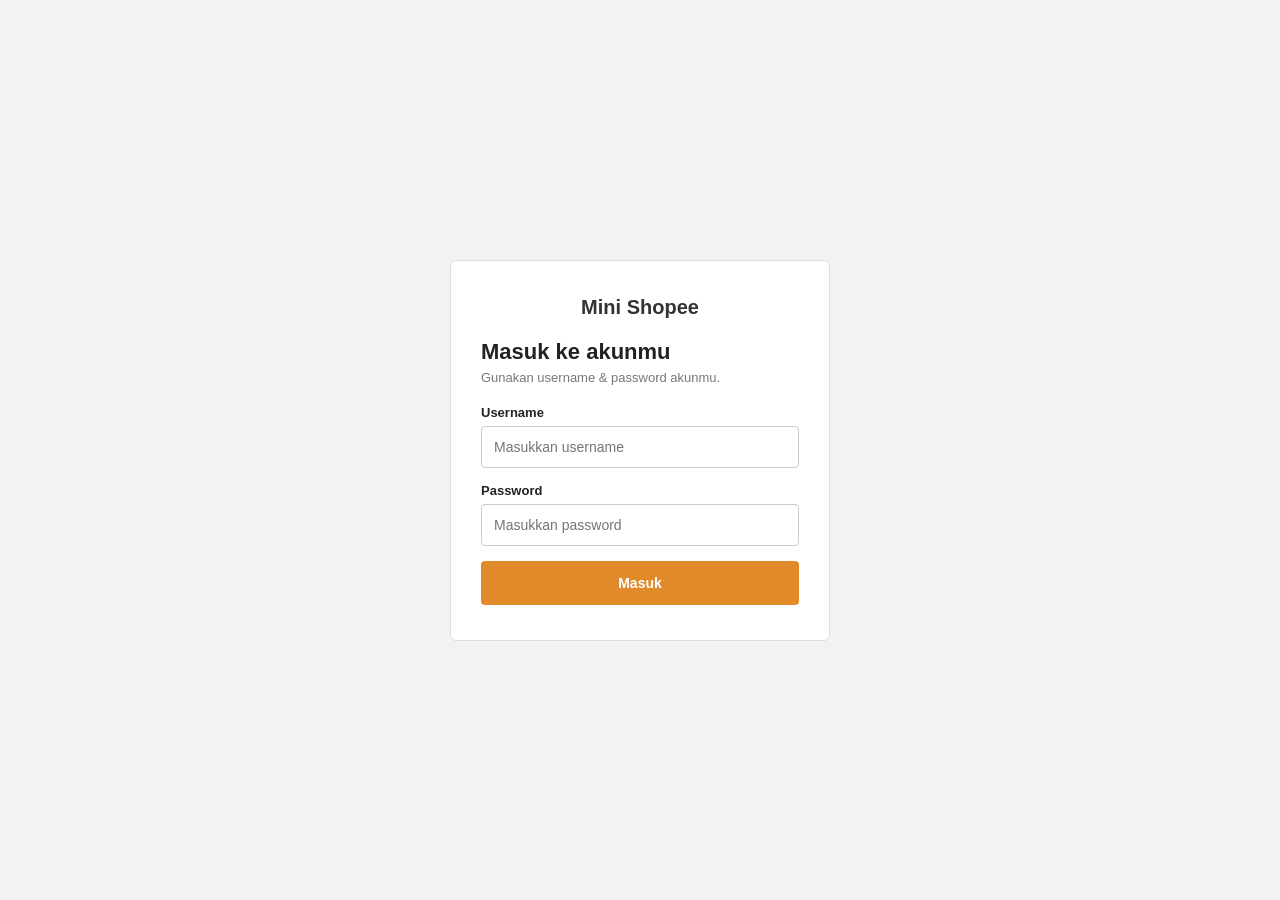
<file: index.html>
<!DOCTYPE html>
<html lang="en">
<head>
    <meta charset="UTF-8">
    <meta name="viewport" content="width=device-width, initial-scale=1.0">
    <title>Mini Shopee - Katalog</title>

    <link rel="stylesheet" href="style.css">
    <script src="products.js" defer></script>
</head>

<body>

    <!-- navbar -->
    <header class="navbar">

        <div class="logo">Mini Shopee</div>

        <div class="nav-search">
            <input
                type="text"
                id="searchInput"
                placeholder="Cari produk atau kategori..."
            >
        </div>

        <div class="nav-actions">

            <span id="userName" class="user-name">Halo, Shopper</span>

            <button id="cartButton" class="cart-button">
                Keranjang
                <span id="cartCount">0</span>
            </button>

            <button id="logoutButton" class="logout-button">
                Keluar
            </button>

        </div>

    </header>

    <!-- products -->
    <main id="products" class="products-section">

        <div class="section-header">

            <h2>Semua Produk</h2>

            <div class="product-controls">

                <select id="categoryFilter">
                    <option value="all">Semua Kategori</option>
                </select>

                <select id="sortSelect">
                    <option value="default">Urutkan</option>
                    <option value="price-low">Harga: Rendah ke Tinggi</option>
                    <option value="price-high">Harga: Tinggi ke Rendah</option>
                    <option value="rating-high">Rating: Tinggi ke Rendah</option>
                </select>

            </div>

        </div>

        <!-- eror -->
        <div id="globalError" class="global-error">
            Terjadi kesalahan saat memuat produk.
        </div>

        <!-- loading -->
        <div id="productLoading" class="product-loading">
            Memuat produk...
        </div>

        <!-- product grid  -->
        <div id="productGrid" class="product-grid">

            <!-- JavaScript akan memasukkan product card di sini -->

        </div>

        <!-- load more-->
        <div class="load-more-container">

            <button id="loadMoreButton" class="load-more-button">
                Muat Lebih Banyak
            </button>

        </div>

    </main>

    <!-- cart panel -->
    <aside id="cartPanel" class="cart-panel">

        <div class="cart-header">
            <h2>Keranjang Belanja</h2>
            <button id="closeCartButton" class="close-button">×</button>
        </div>

        <div id="cartItems" class="cart-items">
            <!-- JavaScript akan memasukkan item cart -->
        </div>

        <div class="cart-footer">

            <div class="cart-total-row">
                <span>Total</span>
                <strong id="cartTotal">Rp0</strong>
            </div>

            <button id="checkoutButton" class="checkout-button">
                Checkout
            </button>

        </div>

    </aside>

    <!-- cart overly -->
    <div id="cartOverlay" class="cart-overlay"></div>

    <!-- product detail modal -->
    <div id="productModal" class="modal">

        <div class="modal-content">

            <button id="closeModalButton" class="modal-close">×</button>

            <div id="modalProductContent">
                <!-- JavaScript akan memasukkan detail produk di sini -->
            </div>

        </div>

    </div>

    <!-- footer-->
    <footer class="footer">
        <p>Mini Shopee &copy; 2026</p>
    </footer>

</body>
</html>
</file>
<file: style.css>
* {
    margin: 0;
    padding: 0;
    box-sizing: border-box;
}

body {
    font-family: Arial, Helvetica, sans-serif;
    color: #222;
    background: #fafafa;
}

button, input, select {
    font-family: inherit;
}

button {
    cursor: pointer;
}

/* navbar */
.navbar {
    display: flex;
    align-items: center;
    justify-content: space-between;
    gap: 15px;

    padding: 15px 25px;

    background: #fff;
    border-bottom: 1px solid #ddd;

    position: sticky;
    top: 0;
}

.logo {
    font-size: 18px;
    font-weight: bold;
    white-space: nowrap;
}

.nav-search {
    flex: 1;
    max-width: 400px;
}

.nav-search input {
    width: 100%;
    height: 38px;
    padding: 0 12px;
    border: 1px solid #ccc;
    border-radius: 4px;
    font-size: 13px;
}

.nav-actions {
    display: flex;
    align-items: center;
    gap: 15px;
}

.user-name {
    font-size: 13px;
    color: #555;
    white-space: nowrap;
}

.cart-button,
.logout-button {
    border: 1px solid #ccc;
    background: #fff;
    border-radius: 4px;
    padding: 8px 12px;
    font-size: 12px;
}

.cart-button:hover,
.logout-button:hover {
    background: #f0f0f0;
}

#cartCount {
    display: inline-block;
    min-width: 18px;
    padding: 1px 5px;
    margin-left: 4px;
    background: #e08a2a;
    color: #fff;
    border-radius: 50%;
    font-size: 11px;
}

/* product section */
.products-section {
    padding: 25px;
}

.section-header {
    display: flex;
    justify-content: space-between;
    align-items: center;
    flex-wrap: wrap;
    gap: 15px;

    margin-bottom: 20px;
}

.section-header h2 {
    font-size: 22px;
}

.product-controls {
    display: flex;
    gap: 10px;
}

.product-controls select {
    height: 38px;
    padding: 0 10px;
    border: 1px solid #ccc;
    border-radius: 4px;
    font-size: 13px;
}

/* error + loading */
.global-error {
    display: none;
    padding: 12px;
    margin-bottom: 20px;
    background: #fdecea;
    border: 1px solid #f5b5ac;
    color: #b00020;
    font-size: 13px;
    border-radius: 4px;
}

.product-loading {
    display: none;
    padding: 40px;
    text-align: center;
    color: #777;
}

/* product gird */
.product-grid {
    display: grid;
    grid-template-columns: repeat(4, 1fr);
    gap: 20px;
}

.product-card {
    border: 1px solid #ddd;
    border-radius: 6px;
    padding: 12px;
    background: #fff;
    cursor: pointer;
}

.product-image-container {
    position: relative;
    aspect-ratio: 1 / 1;
    overflow: hidden;
    background: #f0f0f0;
    margin-bottom: 10px;
    border-radius: 4px;
}

.product-image {
    width: 100%;
    height: 100%;
    object-fit: cover;
}

.discount-badge {
    position: absolute;
    top: 8px;
    left: 8px;
    padding: 3px 6px;
    background: #d00000;
    color: #fff;
    font-size: 10px;
    border-radius: 3px;
}

.product-category {
    font-size: 11px;
    color: #888;
    margin-bottom: 4px;
}

.product-name {
    font-size: 13px;
    font-weight: bold;
    margin-bottom: 6px;
}

.product-price {
    font-size: 13px;
    font-weight: bold;
    color: #d00000;
}

.product-rating {
    margin-top: 4px;
    font-size: 12px;
    color: #777;
}

.add-cart-button {
    width: 100%;
    height: 36px;
    margin-top: 10px;
    border: 1px solid #e08a2a;
    background: #fff;
    color: #e08a2a;
    font-size: 12px;
    font-weight: bold;
    border-radius: 4px;
}

.add-cart-button:hover {
    background: #e08a2a;
    color: #fff;
}

/*lead more */
.load-more-container {
    display: flex;
    justify-content: center;
    margin-top: 30px;
}

.load-more-button {
    min-width: 160px;
    height: 42px;
    border: 1px solid #333;
    background: #fff;
    font-size: 13px;
    border-radius: 4px;
}

.load-more-button:hover {
    background: #333;
    color: #fff;
}

/* cart panel */
.cart-panel {
    position: fixed;
    top: 0;
    right: -380px;
    width: 360px;
    max-width: 100%;
    height: 100vh;
    background: #fff;
    z-index: 300;
    display: flex;
    flex-direction: column;
    transition: right 0.25s ease;
    box-shadow: -2px 0 10px rgba(0,0,0,0.15);
}

.cart-panel.active {
    right: 0;
}

.cart-header {
    display: flex;
    justify-content: space-between;
    align-items: center;
    padding: 18px 20px;
    border-bottom: 1px solid #ddd;
}

.close-button {
    border: none;
    background: none;
    font-size: 22px;
}

.cart-items {
    flex: 1;
    overflow-y: auto;
    padding: 18px 20px;
}

.cart-footer {
    padding: 18px 20px;
    border-top: 1px solid #ddd;
}

.cart-total-row {
    display: flex;
    justify-content: space-between;
    margin-bottom: 15px;
    font-size: 14px;
}

.checkout-button {
    width: 100%;
    height: 44px;
    border: none;
    border-radius: 4px;
    background: #e08a2a;
    color: #fff;
    font-size: 13px;
    font-weight: bold;
}

.checkout-button:hover {
    background: #c9781f;
}

/* cart overlay */
.cart-overlay {
    display: none;
    position: fixed;
    inset: 0;
    background: rgba(0,0,0,0.4);
    z-index: 200;
}

.cart-overlay.active {
    display: block;
}

/* modal */
.modal {
    display: none;
    position: fixed;
    inset: 0;
    align-items: center;
    justify-content: center;
    padding: 20px;
    background: rgba(0,0,0,0.5);
    z-index: 400;
}

.modal.active {
    display: flex;
}

.modal-content {
    position: relative;
    width: 100%;
    max-width: 600px;
    max-height: 90vh;
    overflow-y: auto;
    background: #fff;
    border-radius: 6px;
    padding: 25px;
}

.modal-close {
    position: absolute;
    top: 12px;
    right: 15px;
    border: none;
    background: none;
    font-size: 24px;
}

/* =========================
   FOOTER
========================= */

.footer {
    padding: 25px;
    text-align: center;
    color: #777;
    font-size: 12px;
    border-top: 1px solid #ddd;
    margin-top: 30px;
}

/* =========================
   RESPONSIVE
========================= */

@media (max-width: 900px) {
    .product-grid {
        grid-template-columns: repeat(3, 1fr);
    }
}

@media (max-width: 700px) {
    .navbar {
        flex-wrap: wrap;
    }

    .nav-search {
        order: 3;
        max-width: 100%;
        width: 100%;
    }

    .product-grid {
        grid-template-columns: repeat(2, 1fr);
        gap: 12px;
    }

    .cart-panel {
        width: 100%;
        right: -100%;
    }
}
</file>
<file: login.css>
* {
    margin: 0;
    padding: 0;
    box-sizing: border-box;
}

body {
    font-family: Arial, Helvetica, sans-serif;
    background: #f2f2f2;
    color: #222;
}

.login-container {
    min-height: 100vh;
    display: flex;
    align-items: center;
    justify-content: center;
    padding: 20px;
}

.login-box {
    width: 100%;
    max-width: 380px;
    background: #fff;
    border: 1px solid #ddd;
    border-radius: 6px;
    padding: 35px 30px;
}

.logo {
    font-size: 20px;
    margin-bottom: 20px;
    text-align: center;
    color: #333;
}

.login-box h2 {
    font-size: 22px;
    margin-bottom: 5px;
}

.subtitle {
    color: #777;
    font-size: 13px;
    margin-bottom: 20px;
}

.form-group {
    margin-bottom: 15px;
}

.form-group label {
    display: block;
    font-size: 13px;
    font-weight: bold;
    margin-bottom: 6px;
}

.form-group input {
    width: 100%;
    height: 42px;
    padding: 0 12px;
    border: 1px solid #ccc;
    border-radius: 4px;
    font-size: 14px;
}

.form-group input:focus {
    outline: none;
    border-color: #333;
}

.error-message {
    display: none;
    background: #fdecea;
    border: 1px solid #f5b5ac;
    color: #b00020;
    padding: 10px;
    border-radius: 4px;
    font-size: 13px;
    margin-bottom: 15px;
}

.loading-message {
    display: none;
    color: #777;
    font-size: 13px;
    margin-bottom: 15px;
}

.login-button {
    width: 100%;
    height: 44px;
    border: none;
    border-radius: 4px;
    background: #e08a2a;
    color: #fff;
    font-size: 14px;
    font-weight: bold;
    cursor: pointer;
}

.login-button:hover {
    background: #c9781f;
}
</file>
